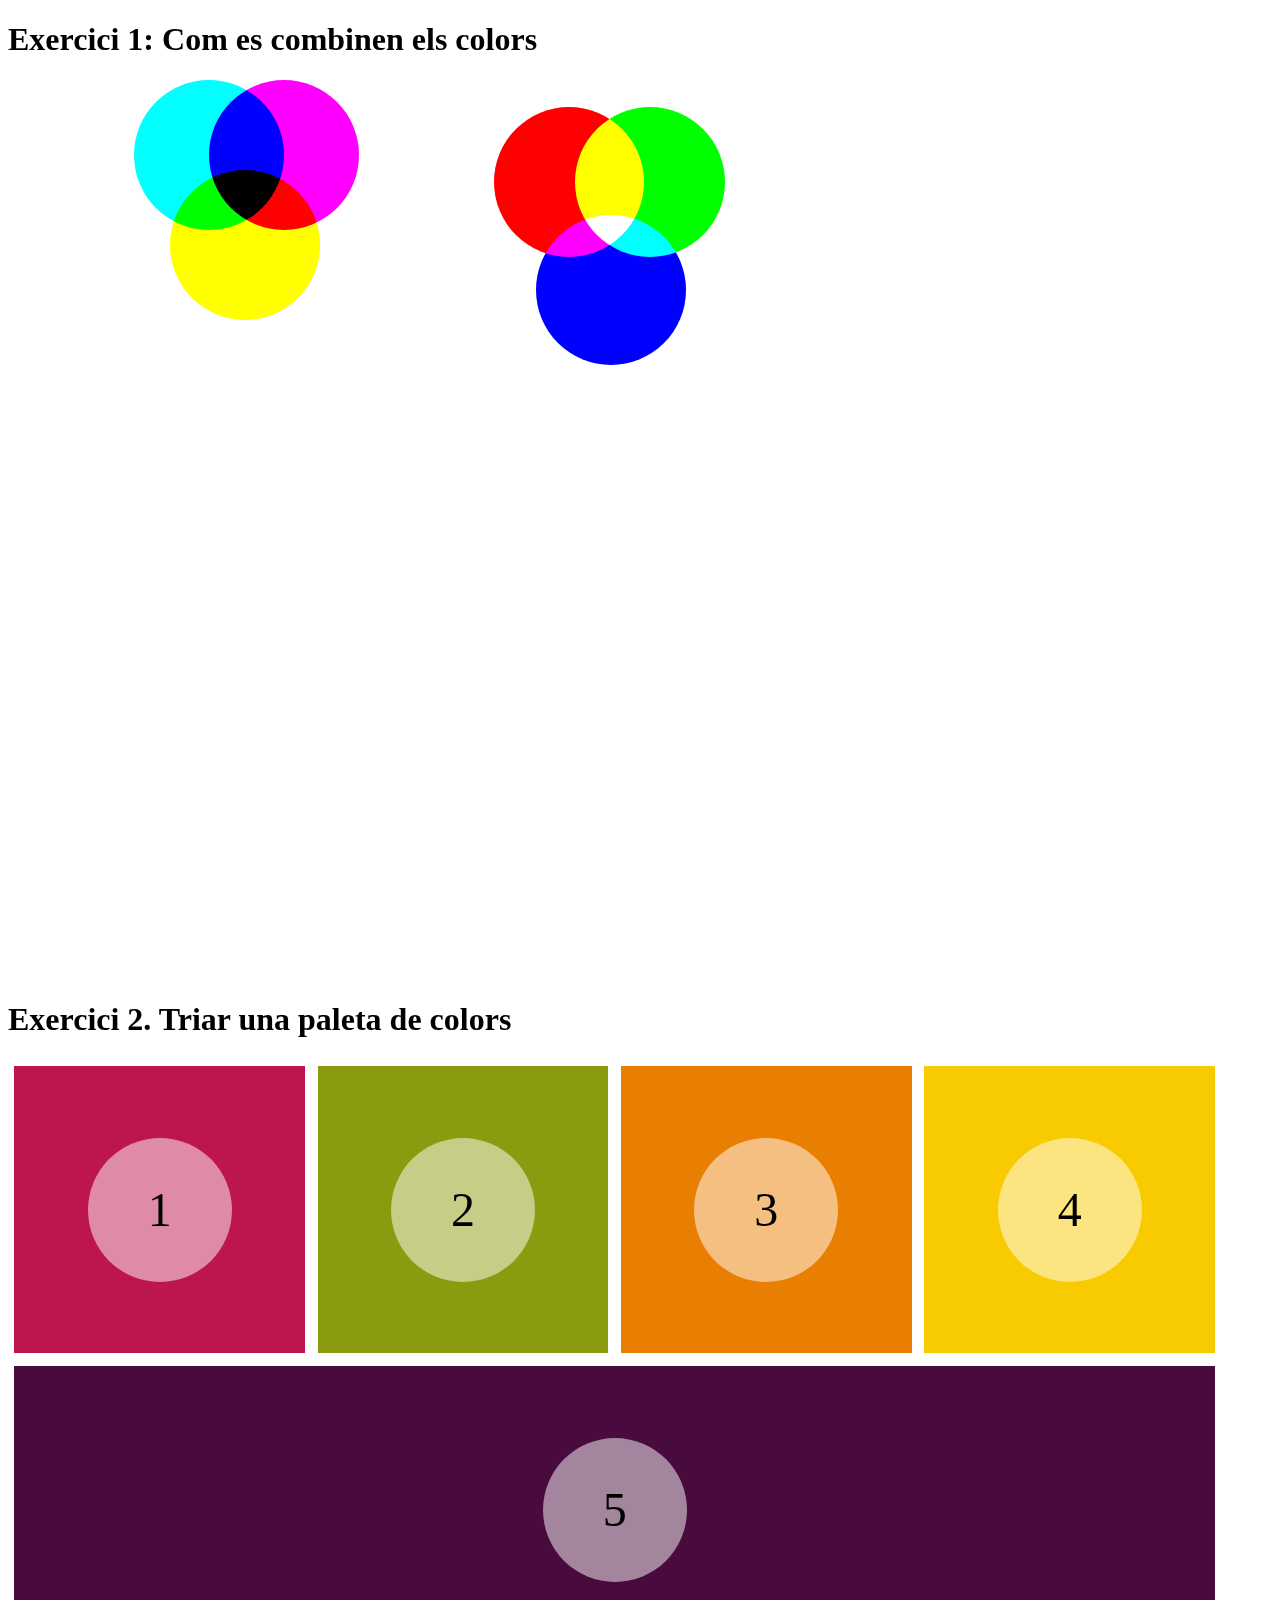
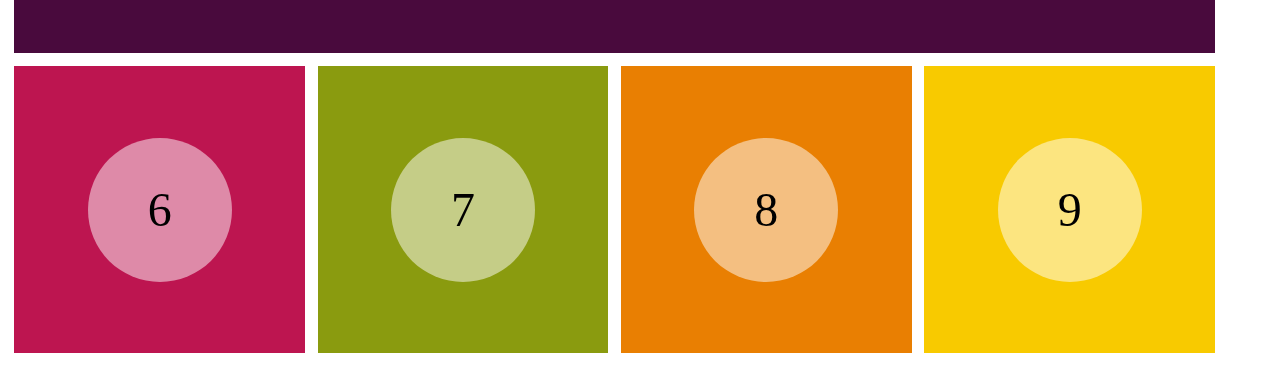
<file: Colores/index.html>
<!DOCTYPE html>
<html lang="en">

<head>
    <meta charset="UTF-8">
    <meta name="viewport" content="width=device-width, initial-scale=1.0">
    <link rel="stylesheet" href="style.css">
    <title>Colors</title>
</head>

<body>
    <h1>Exercici 1: Com es combinen els colors</h1>
    <section class="container">
        <div class="element color1"></div>
        <div class="element color2"></div>
        <div class="element color3"></div>

        <div class="element1 red"></div>
        <div class="element1 green"></div>
        <div class="element1 blue"></div>
    </section>

    <h1>Exercici 2. Triar una paleta de colors</h1>
    <section>
        <div class="special"><span>1</span></div>
        <div class="special"><span>2</span></div>
        <div class="special"><span>3</span></div>
        <div class="special"><span>4</span></div>
        <div class="special"><span>5</span></div>
        <div class="special"><span>6</span></div>
        <div class="special"><span>7</span></div>
        <div class="special"><span>8</span></div>
        <div class="special"><span>9</span></div>
    </section>

</body>

</html>
</file>
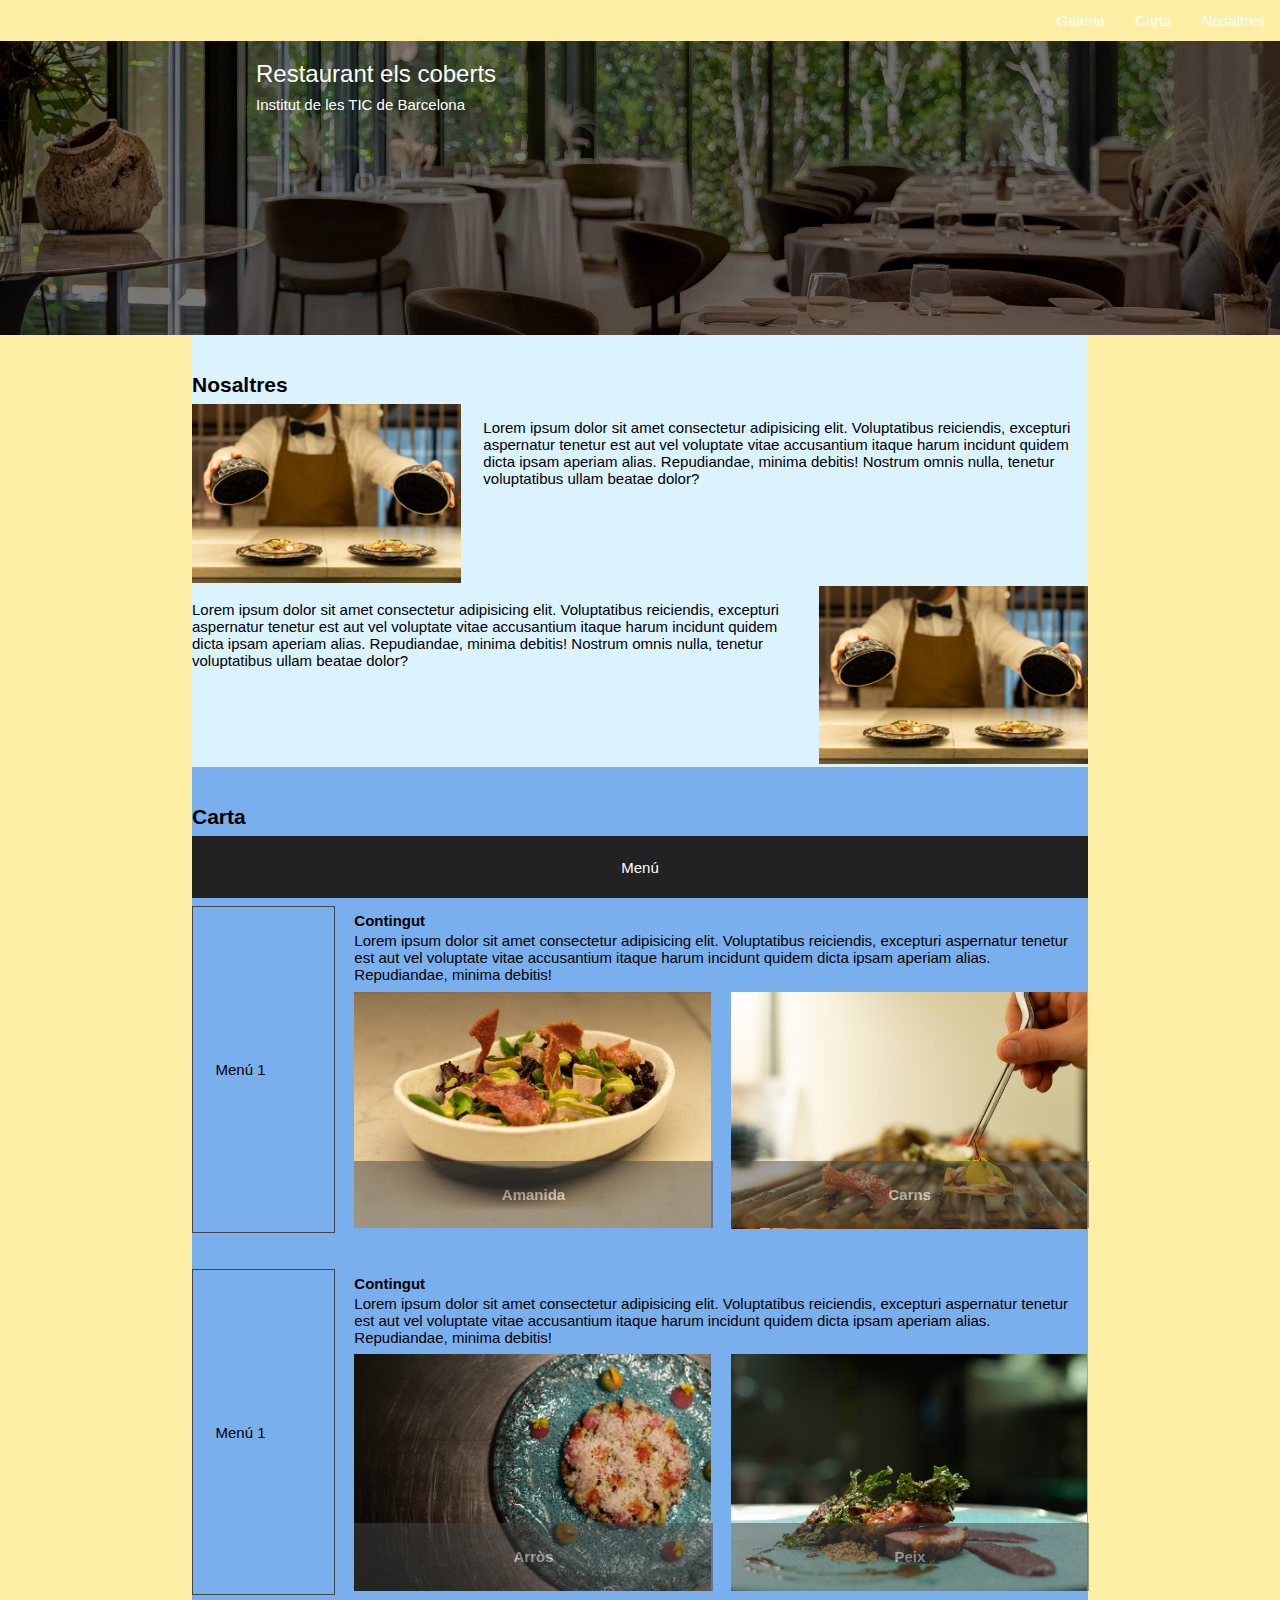
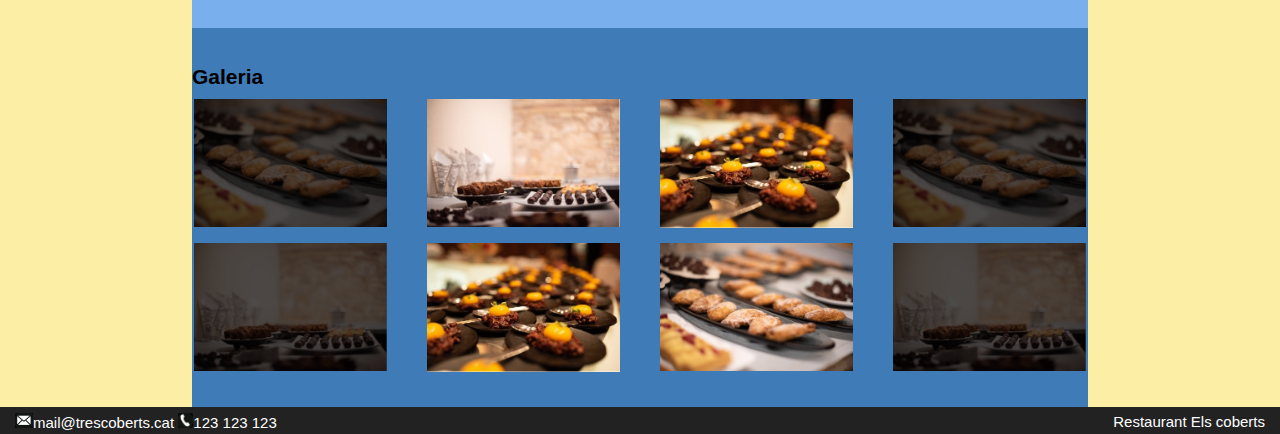
<file: Intercambio-Restaurante/index.html>
﻿<!DOCTYPE html>

<html lang="en" xmlns="http://www.w3.org/1999/xhtml">

<head>
    <meta charset="utf-8" />
    <title></title>
    <link rel="stylesheet" href="css/styles.css">
</head>

<body>
    <nav>
        <ul class="nav">
            <li><a href="#">Nosaltres</a></li>
            <li><a href="#">Carta</a></li>
            <li><a href="#">Galeria</a></li>
        </ul>
    </nav>


    <header>
        <div class="titol">
            <h1 class="titol">Restaurant els coberts</h1>
            <p class="titol">Institut de les TIC de Barcelona</p>
        </div>
    </header>


    <main>
        <section id="nosaltres" >
            <h2>Nosaltres</h2>
            <div class="grup_nosaltres">
                <div class="esq"><img width="100%" src="./img/x0.jpg"></div>
                <p>Lorem ipsum dolor sit amet consectetur adipisicing elit. Voluptatibus reiciendis, excepturi
                    aspernatur tenetur est aut vel voluptate vitae accusantium itaque harum incidunt quidem dicta ipsam
                    aperiam alias. Repudiandae, minima debitis! Nostrum omnis nulla, tenetur voluptatibus ullam beatae dolor? </p>
            </div>
            <div class="grup_nosaltres">
                <div class="dreta"><img width="100%" src="./img/x0.jpg"></div>
                <p>Lorem ipsum dolor sit amet consectetur adipisicing elit. Voluptatibus reiciendis, excepturi
                    aspernatur tenetur est aut vel voluptate vitae accusantium itaque harum incidunt quidem dicta ipsam
                    aperiam alias. Repudiandae, minima debitis! Nostrum omnis nulla, tenetur voluptatibus ullam beatae dolor? </p>
            </div>
        </section>

        
        <section id="carta">
            <h2>Carta</h2>
            <div class="menus">
                <div class="menuh">
                    <div>Menú</div>
                </div>
                <div class="menuv">
                    <div>Menú 1</div>
                </div>
                <div class="text-carta">
                    <h3>Contingut</h3>
                    <p>Lorem ipsum dolor sit amet consectetur adipisicing elit. Voluptatibus reiciendis, excepturi
                        aspernatur tenetur est aut vel voluptate vitae accusantium itaque harum incidunt quidem dicta ipsam
                        aperiam alias. Repudiandae, minima debitis!</p>
                </div>
                <div class="foto-carta foto1">
                    <img src="./img/x1.jpg">
                    <div class="text-foto">Amanida</div>
                </div>
                <div class="foto-carta foto2"><img src="./img/x2.jpg">
                    <div class="text-foto">Carns</div>
                </div>
            </div>
            <div class="menus">
                <div class="menuv">
                    <div>Menú 1</div>
                </div>
                <div class="text-carta">
                    <h3>Contingut</h3>
                    <p>Lorem ipsum dolor sit amet consectetur adipisicing elit. Voluptatibus reiciendis, excepturi
                        aspernatur tenetur est aut vel voluptate vitae accusantium itaque harum incidunt quidem dicta ipsam
                        aperiam alias. Repudiandae, minima debitis!</p>
                </div>
                <div class="foto-carta foto1"><img src="./img/x3.jpg">
                    <div class="text-foto">Arròs</div>
                </div>
                <div class="foto-carta foto2"><img src="./img/x4.jpg">
                    <div class="text-foto">Peix</div>
                </div>
            </div>
        </section>
        
        <section id="galeria">
            <h2>Galeria</h2>
            <ul class="galeria">
                <li>
                    <img src="./img/g1.jpg" alt="" />
                </li>
                <li>
                    <img src="./img/g2.jpg" alt="" />
                </li>
                <li>
                    <img src="./img/g3.jpg" alt="" />
                </li>
                <li>
                    <img src="./img/g4.jpg" alt="" />
                </li>
                <li>
                    <img src="./img/g5.jpg" alt="" />
                </li>
                <li>
                    <img src="./img/g6.jpg" alt="" />
                </li>
                <li>
                    <img src="./img/g7.jpg" alt="" />
                </li>
                <li>
                    <img src="./img/g8.jpg" alt="" />
                </li>
            </ul>
        </section>

        <footer>
            <div class="peu1">
                <img height="100%" src="./img/mail.png" alt="" />mail@trescoberts.cat
                <img height="100%" src="./img/tel.png" alt="" />123 123 123
            </div>
            <div class="peu2">Restaurant Els coberts</div>
        </footer>
    </main>
</body>

</html>
</file>
<file: Colores/style.css>
/*Primera Combinacion colores*/
.container {
    width: 300px;
    height: 300px;
    position: relative;
    /* border: 1px solid black; */
    left: 10%;
}

.element {
    border-radius: 100%;
    -webkit-border-radius: 100%;
    -moz-border-radius: 100%;
    -ms-border-radius: 100%;
    -o-border-radius: 100%;

    width: 150px;
    height: 150px;
    position: absolute;
    mix-blend-mode: multiply;
    /* isolation: isolate; */
}

.color1 {
    background-color: cyan;
    position: absolute;
    mix-blend-mode: multiply;
}

.color2 {
    background-color: magenta;
    position: absolute;
    left: 25%;
    mix-blend-mode: multiply;
}

.color3 {
    background-color: yellow;
    position: absolute;
    top: 10%;
    left: 12%;
    mix-blend-mode: multiply;
}

/*Segunda combinacion de colores*/

.element1 {
    border-radius: 100%;
    -webkit-border-radius: 100%;
    -moz-border-radius: 100%;
    -ms-border-radius: 100%;
    -o-border-radius: 100%;

    width: 150px;
    height: 150px;
    position: absolute;
    mix-blend-mode: screen;
}

.red {
    background-color: red;
    mix-blend-mode: screen;
    top: 3%;
    left: 120%;
}

.green {
    background-color: rgb(0, 255, 0);
    mix-blend-mode: screen;
    top: 3%;
    left: 147%;
}

.blue {
    background-color: blue;
    mix-blend-mode: screen;
    top: 15%;
    left: 134%;
}

/*Parte Flex Colores*/

section {
    min-height: 100vh;
}

div {
    background-color: lightgrey;
}
/*Paleta de colores con el colorPicker del VSCode*/
/* .special:nth-of-type(5n+2) {
    background-color: #0A89A6;
}

.special:nth-of-type(5n+3) {
    background-color: #C8E6C9;
}

.special:nth-of-type(5n+4) {
    background-color: #278C7A;
}

.special:nth-of-type(5n) {
    background-color: #31239a;
}

.special:nth-of-type(5n+1) {
    background-color: #16b764;
} */

/*Paleta de colores internet*/
.special:nth-of-type(5n+2) {
    background-color: #8a9b0f;
}

.special:nth-of-type(5n+3) {
    background-color: #e97f02;
}

.special:nth-of-type(5n+4) {
    background-color: #f8ca00;
}

.special:nth-of-type(5n) {
    background-color: #490a3d;
}

.special:nth-of-type(5n+1) {
    background-color: #bd1550;

}

span {
    background-color: rgba(255, 255, 255, .5);
    border-radius: 50%;
    display: block;
    font-size: 48px;
    height: auto;
    line-height: 3em;
    text-align: center;
    width: 3em;
}

section {
    display: flex;
    flex-wrap: wrap;
}

.special {
    flex-basis: 23%;
    margin: 0.5%;
    text-align: center;
    display: flex;
    align-items: center;
    justify-content: center;
}

.special:nth-child(5) {
    flex-basis: 95%;
}
</file>
<file: Intercambio-Restaurante/css/styles.css>
﻿* {
    padding: 0px;
    margin: 0px;
    font-family: 'Nunito', sans-serif;
    font-size: 15px;
}

main{
    background-color: #FCEEA5;
}

/* general */
/* *************************************** */
section {
    width: 70%;
    margin-left: 15%;
    padding-top: 1.5rem;
}

@media (max-width: 600px) {
    section {
        margin-left: 5%;
        width: 90%;
    }
}

h2 {
    width: 100%;
    padding-top: 1rem;
    padding-bottom: 0.5rem;
    font-size: 1.4rem;
}

h1,
h2 {
    text-wrap: balance;
}

p {
    text-wrap: pretty;
}


/* menú navegació */
/* *************************************** */
nav {
    width: 100%;
    background: black;
    min-height: 2rem;
    position: fixed;
    top: 0px;
    z-index: 33;
    background-color: #FCEEA5;
}

nav li {
    float: right;
    list-style-type: none;
}

nav a {
    color: white;
    font-weight: 1rem;
    text-decoration: none;
    display: block;
    padding: 0.8rem 1rem 0.8rem 1rem;
}

nav a:hover {
    text-decoration: underline;
    background-color: #444;

}


/* header */
/* *************************************** */
header {
    background: url('../img/banner.png') no-repeat center;
    background-size: cover;
    overflow: hidden;
    height: 290px;
    width: 100%;
    margin-top: 1rem;
    padding-top: 2rem;
    color: white;
    text-align: center;
}

header div {
    margin-left: 20%;
    text-align: left;
}

header h1 {
    padding-top: 1rem;
    padding-bottom: 0.5rem;
    color: white;
    font-size: 1.6rem;
    font-weight: normal;
}


/* nosaltres*/
/* *************************************** */
#nosaltres{
    background-color: #DBF2FF;
}
#nosaltres p {
    padding: 1rem;
    padding-left: 0px;
}

.grup_nosaltres {
    overflow: auto;
}

div.esq {
    float: left;
    width: 30%;
    /* o width: 200px; ....*/
    padding-left: 0px;
    padding-right: 1.5rem;

}

div.dreta {
    float: right;
    width: 30%;
    padding-left: 1.5rem;
    padding-right: 0px;
}

@media (max-width: 800px) {
    .grup_nosaltres {
        display: flex;
        flex-direction: column;
        /* Canviar a  columna */
        align-items: center;
    }

    div.dreta,
    div.esq {
        width: 100%;
        padding: 0%;
    }
}


/* carta */
/* *************************************** */
#carta{
    background-color: #7AAFEE;
}
.menus {
    display: grid;
    grid-gap: 2%;
    grid-template-columns: 1fr 40% 40%;
    /*15% 40% 40%. No.*/
    padding-bottom: 3rem;
}

.menuh,
.menuv {
    padding: 1.5rem;
}

.menuh {
    grid-column: 1 / span 3;
    grid-row: 1;
    text-align: center;
    background-color: #222;
    color: #fff;
}

.menuv {
    grid-column: 1;
    grid-row: 2 / span 2;
    display: flex;
    align-content: center;
    align-items: center;
    border: #444 1px solid;
}

.text-carta {
    grid-column: 2 / span 2;
    grid-row: 2;
    padding: 1px;
}

.foto1 {
    grid-column: 2;
    grid-row: 3;
}

.foto2 {
    grid-column: 3;
    grid-row: 3;
}

.foto-carta {
    padding: 1px;
    display: flex;
    justify-content: center;
    position: relative;
    display: inline-block;
}

.text-foto {
    position: absolute;
    top: 70%;
    width: 100%;
    height: 28%;
    background-color: #444;
    filter: opacity(50%);
    color: white;
    font-weight: bold;
    display: flex;
    justify-content: center;
    align-items: center;
}

.foto-carta img {
    width: 100%;
}

h3 {
    padding-top: 0.3rem;
    padding-bottom: 0.2rem;
}

@media (max-width: 800px) {
    .menus {
        grid-template-columns: 30% 1fr;
    }

    .menuv {
        grid-row: 2 / span 3;
        grid-column: 1;
    }

    .foto1 {
        grid-column: 2;
        grid-row: 3;
    }

    .foto2 {
        grid-column: 2;
        grid-row: 4;
    }
}

@media (max-width: 600px) {
    .menus {
        grid-template-columns: 100%;
    }

    .menuh {
        display: none;
    }

    .menuv {
        grid-column: 1;
        grid-row: 1;
    }

    .text-carta,
    .foto1,
    .foto2 {
        grid-column: 1;
    }
}


/* Galeria FLEX */
/* *************************************** */
#galeria{
    background-color: #3F7BB6;
}
.galeria {
    display: flex;
    flex-wrap: wrap;
    padding: 0 0;
    flex-direction: row;
    justify-content: space-between;
    gap: 0.5rem;
    padding-bottom: 2rem;
}

.galeria>li {
    list-style-type: none;
    /* flex-basis: 22%; */
    width: 22%;
    text-decoration: none;
    padding: 2px;
    box-sizing: border-box;
}

.galeria>li>img {
    width: 100%;
}

.galeria>li:nth-of-type(4n+1),
.galeria li:nth-of-type(4n) {
    filter: brightness(30%);
}

.galeria>li :hover {
    filter: brightness(120%);
}

@media (max-width: 800px) {
    .galeria>li {
        flex-basis: 47%;
    }
}

@media (max-width: 600px) {
    .galeria>li {
        flex-basis: 100%;
    }
}

/* peu de pàgina */
/* *************************************** */
footer {
    background-color: #222;
    color: #fff;
    overflow: hidden;
    padding: 6px 1rem;
}

.peu1 {
    height: 1rem;
    float: left;
}

.peu2 {
    height: 1rem;
    float: right;
}
</file>
